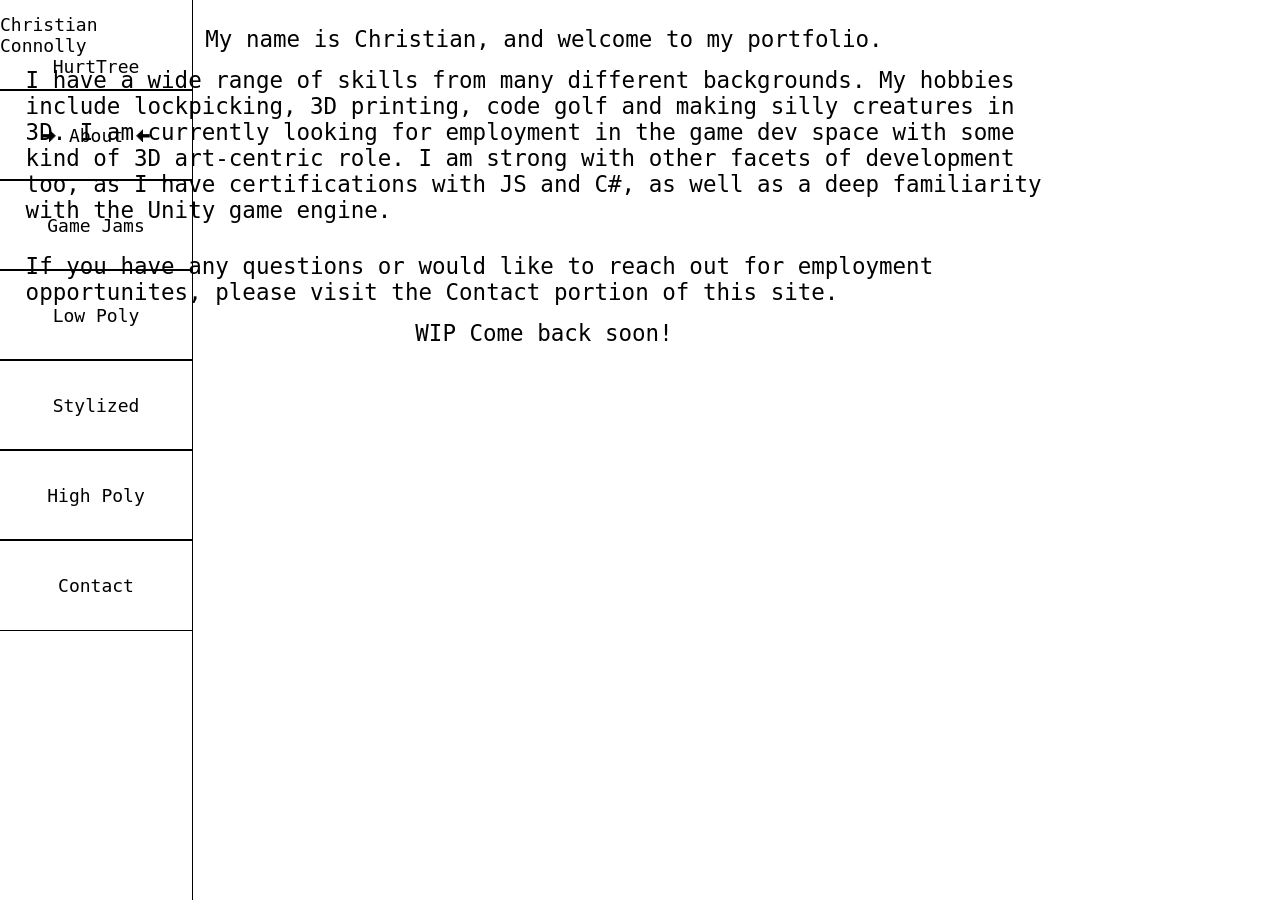
<file: Index.html>
<!DOCTYPE html>
<html lang="en">

<head>
    <title>HurtTree Portfolio</title>
    <meta charset="UTF-8">
    <meta name="viewport" content="width=device-width, initial-scale=1">
    <link rel="stylesheet" href="styles.css">
    <link rel="icon" href="images/HTLOGO.png">
</head>

<body>
    <div class="sidebar">
        <div class="side-item">
            <p>Christian Connolly</p>
            <p>HurtTree</p>
        </div>
        <div class="side-item" id="about-button">
            <p>🠊 About 🠈</p>
        </div>
        <a href="GameJams.html">
            <div class="side-item" id="game-jams-button">
                <p>Game Jams</p>
            </div>
        </a>
        <a href="LowPoly.html">
        <div class="side-item" id="low-poly-button">
            <p>Low Poly</p>
        </div>
        </a>
        <a href="Stylized.html">
            <div class="side-item" id="stylized-button">
                <p>Stylized</p>
            </div>
        </a>
        <a href="HighPoly.html">
            <div class="side-item" id="high-poly-button">
                <p>High Poly</p>
            </div>
        </a>
        <a href="Contact.html">
            <div class="side-item" id="contact-button">
                <p>Contact</p>
            </div>
        </a>
    </div>
    <div class="main">
        <p class="c">My name is Christian, and welcome to my portfolio.</p>
        <br>
        <p>I have a wide range of skills from many different backgrounds. My hobbies include lockpicking, 3D printing,
            code golf and making silly creatures in 3D. I am currently looking for employment in the game dev space with
            some kind of 3D art-centric role. I am
            strong with other facets of development too, as I have certifications with JS and C#, as well as a deep
            familiarity with the Unity game engine.</p>
        <br>
        <!-- TODO ADD IMAGE HERE -->
        <br>
        <p>If you have any questions or would like to reach out for employment opportunites, please visit the Contact
            portion of this site.</p>
            <br>
        <p class="c">WIP Come back soon!</p>
    </div>
</body>
</file>
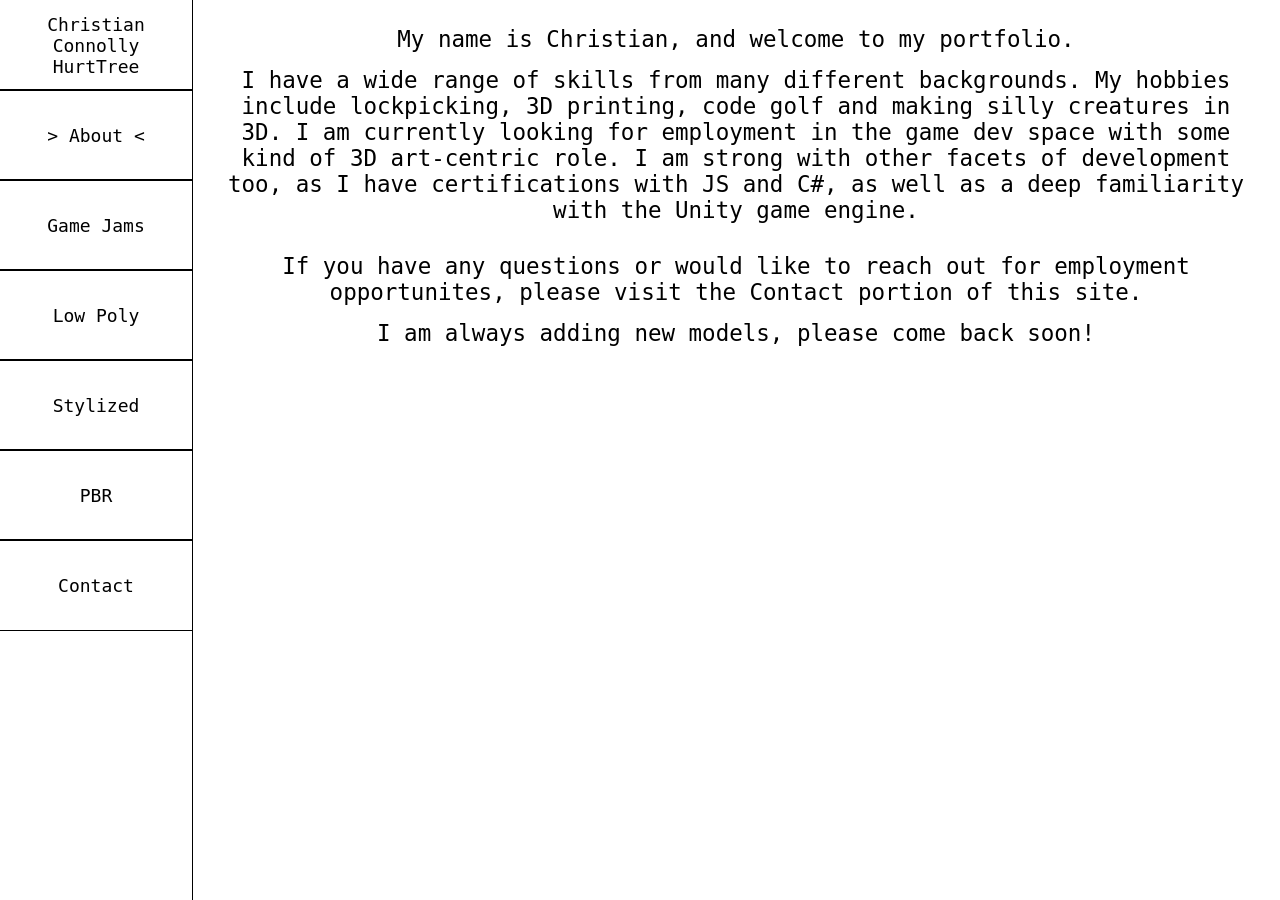
<file: index.html>
<!DOCTYPE html>
<html lang="en">

<head>
    <title>HurtTree Portfolio</title>
    <meta charset="UTF-8">
    <meta name="viewport" content="width=device-width, initial-scale=1">
    <link rel="stylesheet" href="styles.css">
    <link rel="icon" href="images/HTLOGO.png">
</head>

<body>
    <div class="sidebar">
        <div class="side-item">
            <p class="c">Christian Connolly</p>
            <p class="c">HurtTree</p>
        </div>
        <div class="side-item" id="about-button">
            <p>&#62; About &#60;</p>
        </div>
        <a href="GameJams.html">
            <div class="side-item" id="game-jams-button">
                <p>Game Jams</p>
            </div>
        </a>
        <a href="LowPoly.html">
        <div class="side-item" id="low-poly-button">
            <p>Low Poly</p>
        </div>
        </a>
        <a href="Stylized.html">
            <div class="side-item" id="stylized-button">
                <p>Stylized</p>
            </div>
        </a>
        <a href="PBR.html">
            <div class="side-item" id="high-poly-button">
                <p>PBR</p>
            </div>
        </a>
        <a href="Contact.html">
            <div class="side-item" id="contact-button">
                <p>Contact</p>
            </div>
        </a>
    </div>
    <div class="side"></div>
    <div class="main">
        <p class="c">My name is Christian, and welcome to my portfolio.</p>
        <br>
        <p class="c">I have a wide range of skills from many different backgrounds. My hobbies include lockpicking, 3D printing,
            code golf and making silly creatures in 3D. I am currently looking for employment in the game dev space with
            some kind of 3D art-centric role. I am
            strong with other facets of development too, as I have certifications with JS and C#, as well as a deep
            familiarity with the Unity game engine.</p>
        <br>
        <!-- TODO ADD IMAGE HERE -->
        <br>
        <p class="c">If you have any questions or would like to reach out for employment opportunites, please visit the Contact
            portion of this site.</p>
            <br>
        <p class="c">I am always adding new models, please come back soon!</p>
    </div>
</body>
</file>
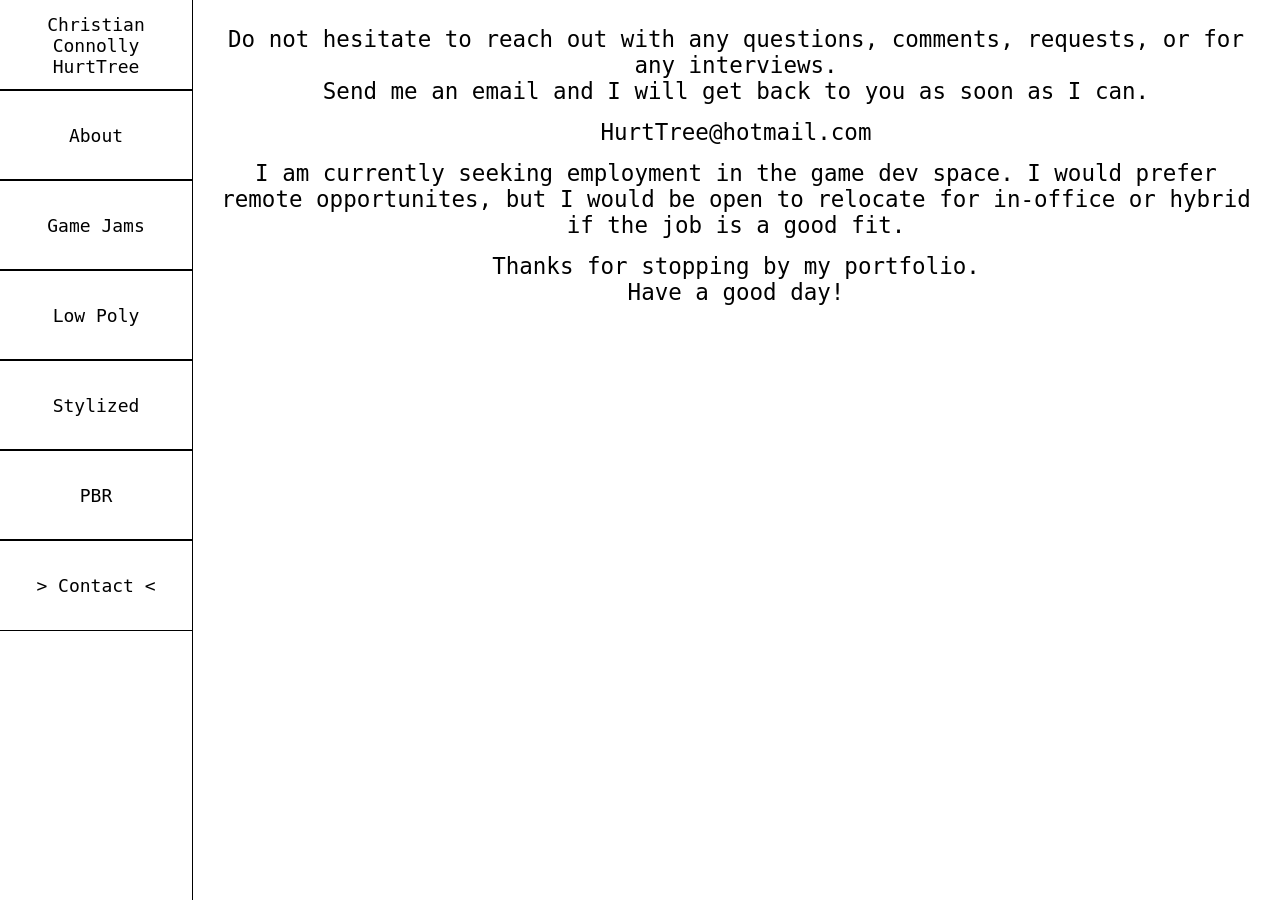
<file: Contact.html>
<!DOCTYPE html>
<html lang="en">

<head>
    <title>HurtTree Portfolio</title>
    <meta charset="UTF-8">
    <meta name="viewport" content="width=device-width, initial-scale=1">
    <link rel="stylesheet" href="styles.css">
    <link rel="icon" href="images/HTLOGO.png">
</head>

<body>
    <div class="sidebar">
        <div class="side-item">
            <p class="c">Christian Connolly</p>
            <p class="c">HurtTree</p>
        </div>
        <a href="index.html">
            <div class="side-item" id="about-button">
                <p>About</p>
            </div>
        </a>
        <a href="GameJams.html">
            <div class="side-item" id="game-jams-button">
                <p>Game Jams</p>
            </div>
        </a>
        <a href="LowPoly.html">
            <div class="side-item" id="low-poly-button">
                <p>Low Poly</p>
            </div>
        </a>
        <a href="Stylized.html">
            <div class="side-item" id="stylized-button">
                <p>Stylized</p>
            </div>
        </a>
        <a href="PBR.html">
            <div class="side-item" id="high-poly-button">
                <p>PBR</p>
            </div>
        </a>
        <div class="side-item" id="contact-button">
            <p>&#62; Contact &#60;</p>
        </div>
    </div>
    <div class="side"></div>
    <div class="main">
        <p class="c">Do not hesitate to reach out with any questions, comments, requests, or for any interviews.</p>
        <p class="c">Send me an email and I will get back to you as soon as I can.</p>
        <br>
        <p class="contact-email c">HurtTree@hotmail.com</p>
        <br>
        <p class="c">I am currently seeking employment in the game dev space. I would prefer remote opportunites, but I would be open to relocate for in-office or hybrid if the job is a good fit.</p>
        <br>
        <p class="c">Thanks for stopping by my portfolio.</p>
        <p class="c">Have a good day!</p>
    </div>
</body>
</file>
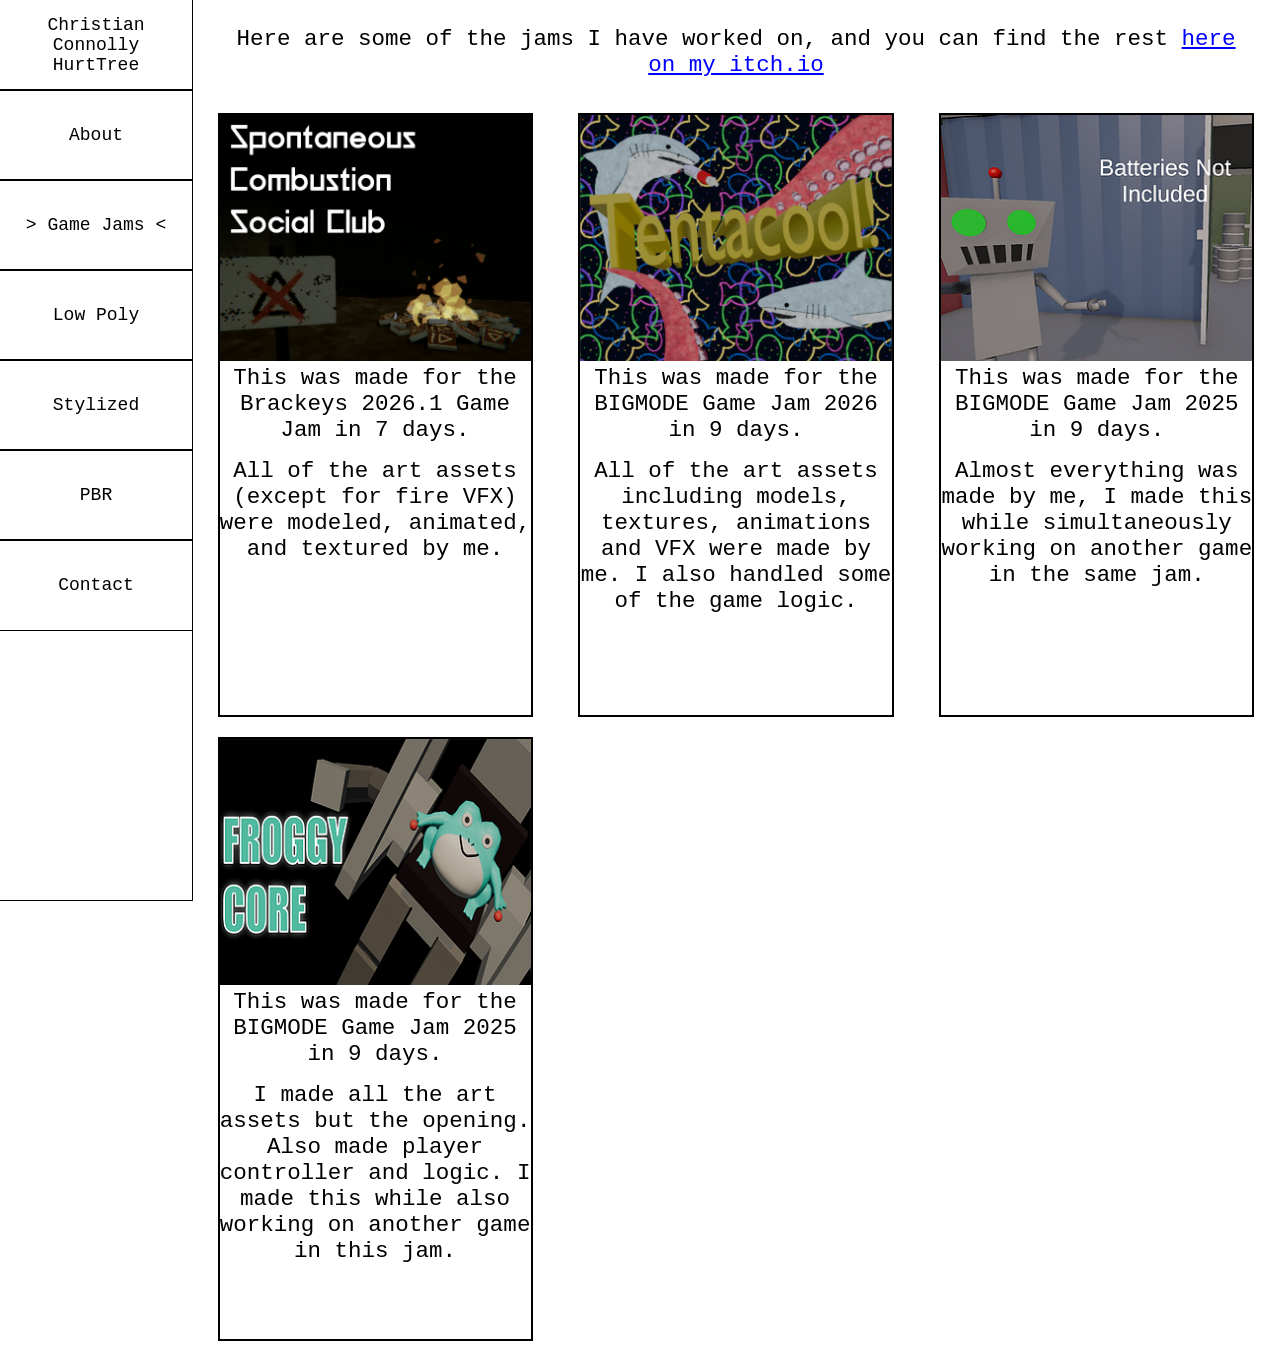
<file: GameJams.html>
<!DOCTYPE html>
<html lang="en">

<head>
    <title>HurtTree Portfolio</title>
    <meta charset="UTF-8">
    <meta name="viewport" content="width=device-width, initial-scale=1">
    <link rel="stylesheet" href="styles.css">
    <link rel="icon" href="images/HTLOGO.png">
</head>

<body>
    <div class="sidebar">
        <div class="side-item">
            <p class="c">Christian Connolly</p>
            <p class="c">HurtTree</p>
        </div>
        <a href="index.html">
            <div class="side-item" id="about-button">
                <p>About</p>
            </div>
        </a>
        <div class="side-item" id="game-jams-button">
            <p>&#62; Game Jams &#60;</p>
        </div>
        <a href="LowPoly.html">
        <div class="side-item" id="low-poly-button">
            <p>Low Poly</p>
        </div>
        </a>
        <a href="Stylized.html">
            <div class="side-item" id="stylized-button">
                <p>Stylized</p>
            </div>
        </a>
        <a href="PBR.html">
            <div class="side-item" id="high-poly-button">
                <p>PBR</p>
            </div>
        </a>
        <a href="Contact.html">
            <div class="side-item" id="contact-button">
                <p>Contact</p>
            </div>
        </a>
    </div>
    <div class="side"></div>
    <div class="main">
        <p class="c">Here are some of the jams I have worked on, and you can find the rest <a
                href="https://hurttree.itch.io/" target="_blank" class="link">here on my itch.io</a></p>
        <br>

        <div class="grid-container">
            <div class="jam-panel">
                <a href="https://unmaad-dev.itch.io/spontaneous-combustion-social-club" target="_blank">
                    <img src="images/sccc.png">
                </a>
                <p>This was made for the Brackeys 2026.1 Game Jam in 7 days.</p>
                <br>
                <p>All of the art assets (except for fire VFX) were modeled, animated, and textured by me.</p>
            </div>

            <div class="jam-panel">
                <a href="https://hurttree.itch.io/tentacool" target="_blank">
                    <img src="images/tentacool.png">
                </a>
                <p>This was made for the BIGMODE Game Jam 2026 in 9 days.</p>
                <br>
                <p>All of the art assets including models, textures, animations and VFX were made by me. I also handled
                    some of the game logic.</p>
            </div>

            <div class="jam-panel">
                <a href="https://hurttree.itch.io/batteries-not-included" target="_blank">
                    <img src="images/bni.png">
                </a>
                <p>This was made for the BIGMODE Game Jam 2025 in 9 days.</p>
                <br>
                <p>Almost everything was made by me, I made this while simultaneously working on another game in the
                    same jam.</p>
            </div>

            <div class="jam-panel">
                <a href="https://snowcactus.itch.io/froggy-core" target="_blank">
                    <img src="images/fc.png">
                </a>
                <p>This was made for the BIGMODE Game Jam 2025 in 9 days.</p>
                <br>
                <p>I made all the art assets but the opening. Also made player
                    controller and logic. I made this while also working on another game in this jam.</p>
            </div>
        </div>

    </div>
</body>
</file>
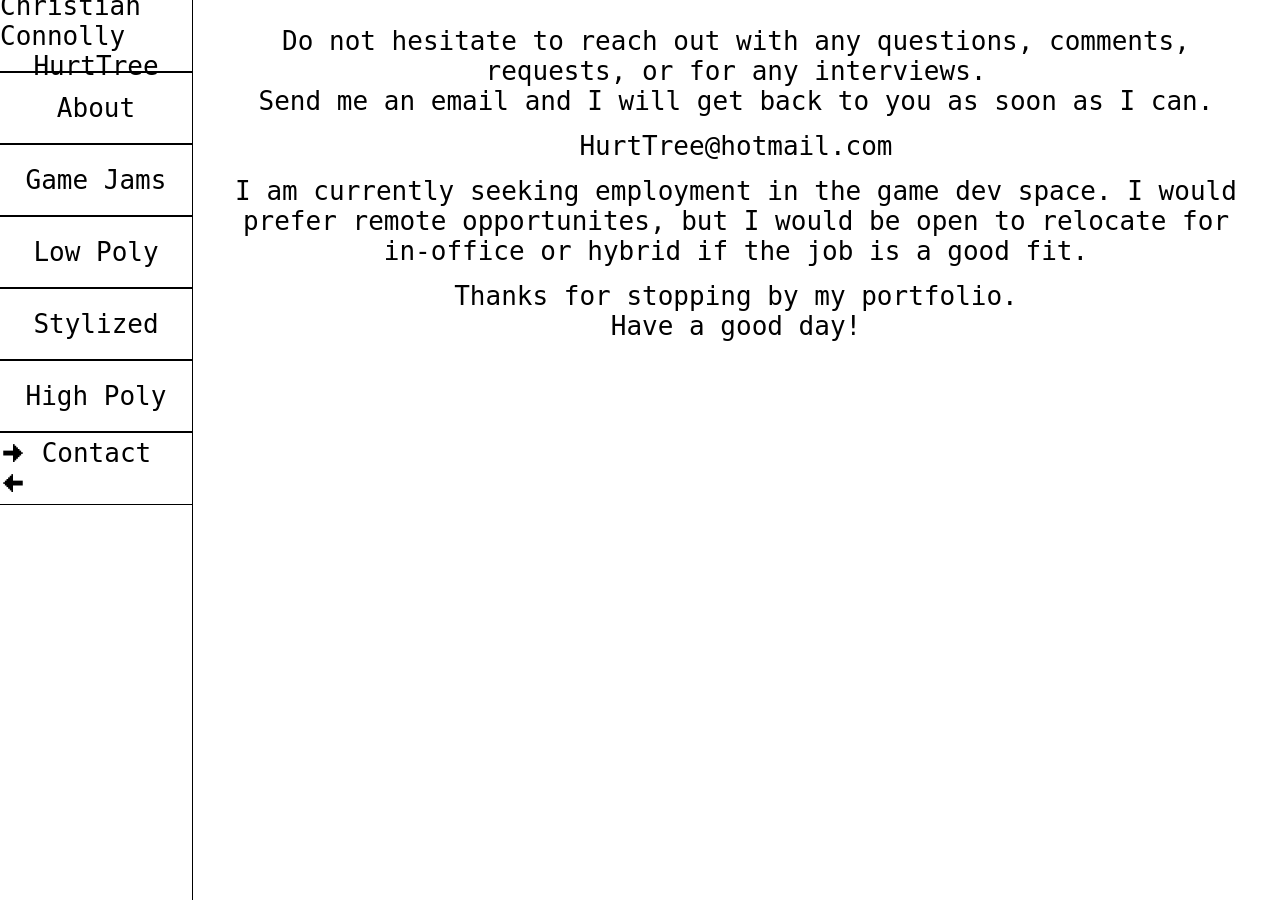
<file: Webpage/Contact.html>
<!DOCTYPE html>
<html lang="en">

<head>
    <title>HurtTree Portfolio</title>
    <meta charset="UTF-8">
    <meta name="viewport" content="width=device-width, initial-scale=1">
    <link rel="stylesheet" href="styles.css">
    <link rel="icon" href="images/HTLOGO.png">
</head>

<body>
    <div class="sidebar">
        <div class="side-item">
            <p>Christian Connolly</p>
            <p>HurtTree</p>
        </div>
        <a href="Index.html">
            <div class="side-item" id="about-button">
                <p>About</p>
            </div>
        </a>
        <a href="GameJams.html">
            <div class="side-item" id="game-jams-button">
                <p>Game Jams</p>
            </div>
        </a>
        <a href="LowPoly.html">
            <div class="side-item" id="low-poly-button">
                <p>Low Poly</p>
            </div>
        </a>
        <a href="Stylized.html">
            <div class="side-item" id="stylized-button">
                <p>Stylized</p>
            </div>
        </a>
        <a href="HighPoly.html">
            <div class="side-item" id="high-poly-button">
                <p>High Poly</p>
            </div>
        </a>
        <div class="side-item" id="contact-button">
            <p>🠊 Contact 🠈</p>
        </div>
    </div>
    <div class="main">
        <p class="c">Do not hesitate to reach out with any questions, comments, requests, or for any interviews.</p>
        <p class="c">Send me an email and I will get back to you as soon as I can.</p>
        <br>
        <p class="contact-email c">HurtTree@hotmail.com</p>
        <br>
        <p class="c">I am currently seeking employment in the game dev space. I would prefer remote opportunites, but I would be open to relocate for in-office or hybrid if the job is a good fit.</p>
        <br>
        <p class="c">Thanks for stopping by my portfolio.</p>
        <p class="c">Have a good day!</p>
    </div>
</body>
</file>
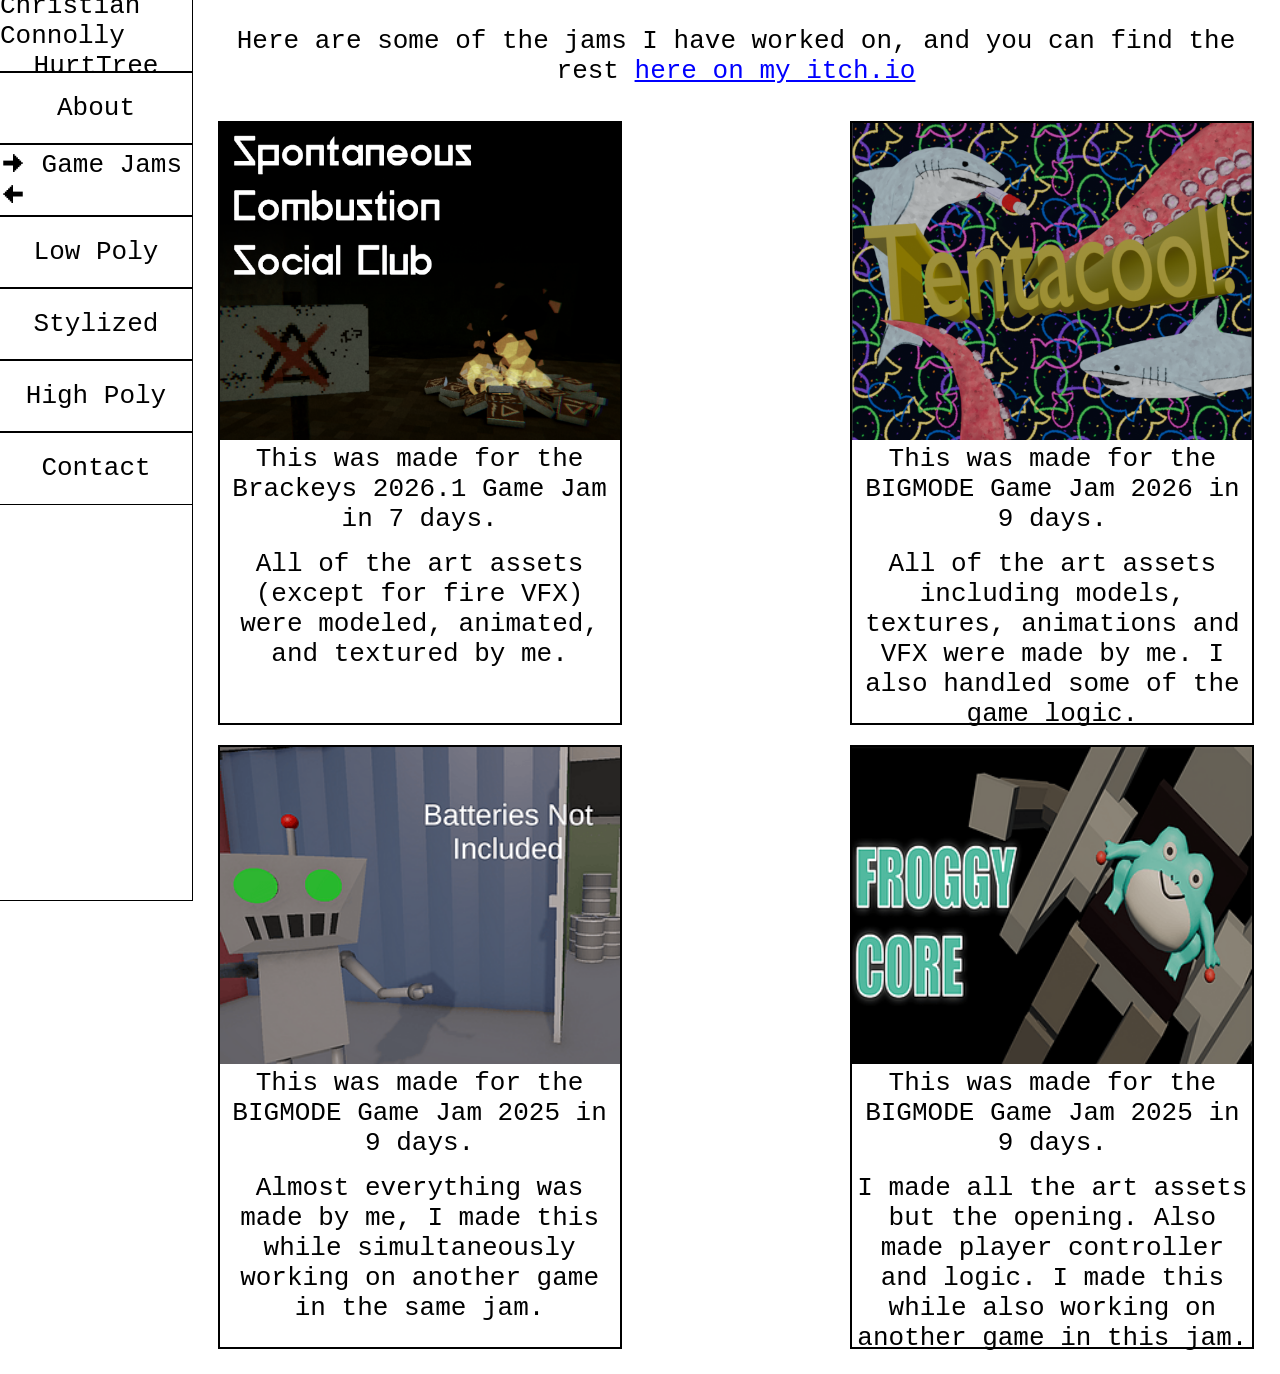
<file: Webpage/GameJams.html>
<!DOCTYPE html>
<html lang="en">

<head>
    <title>HurtTree Portfolio</title>
    <meta charset="UTF-8">
    <meta name="viewport" content="width=device-width, initial-scale=1">
    <link rel="stylesheet" href="styles.css">
    <link rel="icon" href="images/HTLOGO.png">
</head>

<body>
    <div class="sidebar">
        <div class="side-item">
            <p>Christian Connolly</p>
            <p>HurtTree</p>
        </div>
        <a href="Index.html">
            <div class="side-item" id="about-button">
                <p>About</p>
            </div>
        </a>
        <div class="side-item" id="game-jams-button">
            <p>🠊 Game Jams 🠈</p>
        </div>
        <a href="LowPoly.html">
        <div class="side-item" id="low-poly-button">
            <p>Low Poly</p>
        </div>
        </a>
        <a href="Stylized.html">
            <div class="side-item" id="stylized-button">
                <p>Stylized</p>
            </div>
        </a>
        <a href="HighPoly.html">
            <div class="side-item" id="high-poly-button">
                <p>High Poly</p>
            </div>
        </a>
        <a href="Contact.html">
            <div class="side-item" id="contact-button">
                <p>Contact</p>
            </div>
        </a>
    </div>
    <div class="main">
        <p class="c">Here are some of the jams I have worked on, and you can find the rest <a
                href="https://hurttree.itch.io/" target="_blank" class="link">here on my itch.io</a></p>
        <br>

        <div class="grid-container">
            <div class="jam-panel">
                <a href="https://unmaad-dev.itch.io/spontaneous-combustion-social-club" target="_blank">
                    <img src="images/sccc.png">
                </a>
                <p>This was made for the Brackeys 2026.1 Game Jam in 7 days.</p>
                <br>
                <p>All of the art assets (except for fire VFX) were modeled, animated, and textured by me.</p>
            </div>

            <div class="jam-panel">
                <a href="https://hurttree.itch.io/tentacool" target="_blank">
                    <img src="images/tentacool.png">
                </a>
                <p>This was made for the BIGMODE Game Jam 2026 in 9 days.</p>
                <br>
                <p>All of the art assets including models, textures, animations and VFX were made by me. I also handled
                    some of the game logic.</p>
            </div>

            <div class="jam-panel">
                <a href="https://hurttree.itch.io/batteries-not-included" target="_blank">
                    <img src="images/bni.png">
                </a>
                <p>This was made for the BIGMODE Game Jam 2025 in 9 days.</p>
                <br>
                <p>Almost everything was made by me, I made this while simultaneously working on another game in the
                    same jam.</p>
            </div>

            <div class="jam-panel">
                <a href="https://snowcactus.itch.io/froggy-core" target="_blank">
                    <img src="images/fc.png">
                </a>
                <p>This was made for the BIGMODE Game Jam 2025 in 9 days.</p>
                <br>
                <p>I made all the art assets but the opening. Also made player
                    controller and logic. I made this while also working on another game in this jam.</p>
            </div>
        </div>

    </div>
</body>
</file>
<file: styles.css>
* {
    padding: 0%;
    margin: 0%;
    font-family: monospace;
}

.o {
    outline: 2px solid black;
    width: 40%;
    height: auto;
}

.r {
    background-color: salmon;
}

a {
    text-decoration: none;
    color: inherit;
}

.link:link {
    text-decoration: underline;
    color: blue;
}

.link:visited {
    text-decoration: underline;
    color: purple;
}

.link:hover {
    text-decoration: underline;
    color: red;
}

.link:active {
    text-decoration: underline;
    color: black;
}

.sidebar {
    outline: 1px solid black;
    width: 15%;
    min-width: 120px;
    height: 100vh;
    position: fixed;
}


body {
    display: flex;
    flex-direction: row;
}

.side {
    width: 15%;
    min-width: 120px;
    height: 100vh;
}


.main {
    width: 81%;
    padding: 2%;
}

.main p {
    font-size: 2.5vh;
}

.c {
    text-align: center;
}

.side-item {
    outline: 1px solid black;
    width: 100%;
    height: 10%;
    font-size: 2vh;
    display: flex;
    justify-content: center;
    align-items: center;
    flex-direction: column;
}

#about-button:hover {
    background-color: #db9797;
}

#game-jams-button:hover {
    background-color: #dbbc78;
}

#low-poly-button:hover {
    background-color: #a7db78;
}

#stylized-button:hover {
    background-color: #789fdb;
}

#high-poly-button:hover {
    background-color: #bb98db;
}


#contact-button:hover {
    background-color: #b5b5b5;
}

.grid-container {
    display: flex;
    flex-direction: row;
    justify-content: space-between;
    row-gap: 20px;
    flex-wrap: wrap;
    align-items: center;
    margin-top: 20px;
}



.jam-panel {
    width: 30%;
    border: 2px solid black;
    text-align: center;
    height: 600px;
}

.jam-panel img {
    width: 100%;
}

.model-panel {
    width: 33%;
    height: 500px;
    outline: 2px solid black;
}

.model {
    width: 100%;
    height: 100%;
}

.fit {
    height: 80%;
}

@media (max-width: 1050px) {

    .grid-container {
        display: flex;
        flex-direction: column;
        flex-wrap: wrap;
        align-items: center;
        justify-content: center;
    }

    .jam-panel {
        width: 60%;
        border: 2px solid black;
        text-align: center;
        height: 600px;
    }

    .model-panel {
        width: 60%;
        height: 500px;
        outline: 2px solid black;
    }

    .side-item {
        font-size: 1.5vh;
        font-weight: bolder;
    }
}

@media (max-width: 600px) {

    .grid-container {
        display: flex;
        flex-direction: column;
        flex-wrap: wrap;
        align-items: center;
        justify-content: center;
    }

    .jam-panel {
        width: 90%;
        border: 2px solid black;
        text-align: center;
        height: 600px;
    }

    .model-panel {
        width: 90%;
        height: 500px;
        outline: 2px solid black;
    }

    .side-item {
        font-size: 1.5vh;
        font-weight: bolder;
    }
}
</file>
<file: Webpage/styles.css>
* {
    padding: 0%;
    margin: 0%;
    font-family: monospace;
}

.o {
    outline: 2px solid black;
    width: 40%;
    height: auto;
}

.r {
    background-color: salmon;
}

a {
    text-decoration: none;
    color: inherit;
}

.link:link {
    text-decoration: underline;
    color: blue;
}
.link:visited {
    text-decoration: underline;
    color: purple;
}
.link:hover {
    text-decoration: underline;
    color: red;
}.link:active {
    text-decoration: underline;
    color: black;
}

.sidebar {
    outline: 1px solid black;
    width: 15%;
    height: 100vh;
    position: fixed;
}

.main {
    width: 81%;
    position: relative;
    left: 15%;
    padding: 2%;
}

.main p {
    font-size: 2em;
}

.c {
    text-align: center;
}

.side-item {
    outline: 1px solid black;
    width: 100%;
    height: 8%;
    font-size: 2em;
    display: flex;
    justify-content: center;
    align-items: center;
    flex-direction: column;
}

#about-button:hover {
    background-color: #db9797;
}

#game-jams-button:hover {
    background-color: #dbbc78;
}

#low-poly-button:hover {
    background-color: #a7db78;
}

#stylized-button:hover {
    background-color: #789fdb;
}

#high-poly-button:hover {
    background-color: #bb98db;
}


#contact-button:hover {
    background-color: #b5b5b5;
}

.grid-container {
    display: flex;
    flex-direction: row;
    justify-content: space-between;
    row-gap: 20px;
    flex-wrap: wrap;
    align-items: center;
    margin-top: 20px;
}

@media (max-width: 1050px)
{
    .grid-container {
    display: flex;
    flex-direction: column;
    flex-wrap: wrap;
    align-items: center;
    justify-content: center;
}
}


.jam-panel {
    width: 30%;
    border: 2px solid black;
    text-align: center;
    min-width: 400px;
    height: 600px;
}

.jam-panel img{
    width: 100%;
}

.model-panel {
    width: 33%;
    height: 500px;
    outline: 2px solid black;
}

.model {
    width: 100%;
    height: 100%;
}

.fit {
    height: 80%;
}
</file>
